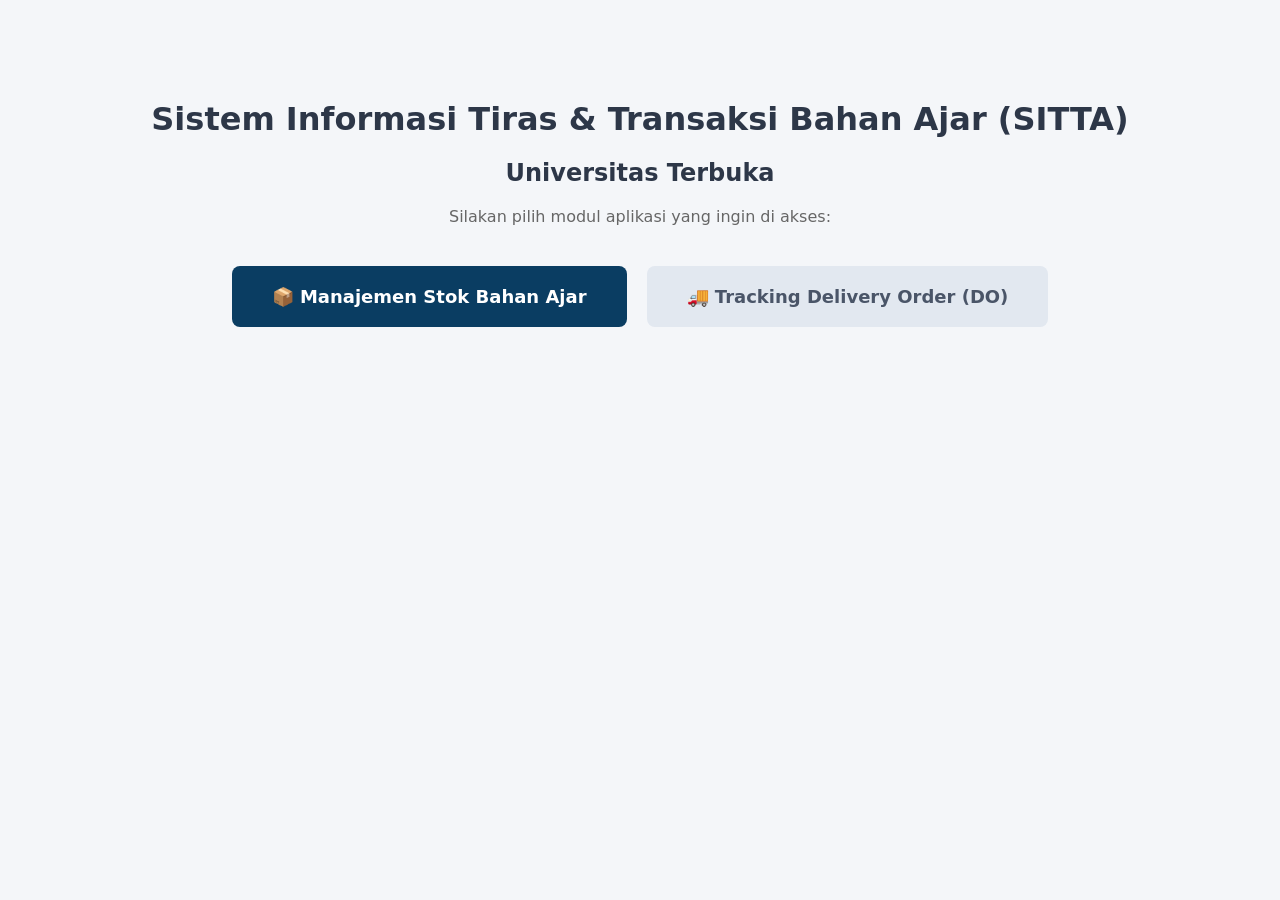
<file: index.html>
<!DOCTYPE html>
<html lang="id">
<head>
    <meta charset="UTF-8">
    <meta name="viewport" content="width=device-width, initial-scale=1.0">
    <title>SITTA UT - Dashboard Utama</title>
    <link rel="stylesheet" href="css/style.css">
</head>
<body>
    <div class="container text-center" style="margin-top: 100px;">
        <h1>Sistem Informasi Tiras & Transaksi Bahan Ajar (SITTA)</h1>
        <h2>Universitas Terbuka</h2>
        <p style="color: #666; margin-bottom: 40px;">Silakan pilih modul aplikasi yang ingin di akses:</p>
        <div style="display: flex; justify-content: center; gap: 20px;">
            <a href="stok.html" class="btn btn-primary" style="padding: 20px 40px; text-decoration: none; font-size: 18px;">📦 Manajemen Stok Bahan Ajar</a>
            <a href="tracking.html" class="btn btn-secondary" style="padding: 20px 40px; text-decoration: none; font-size: 18px;">🚚 Tracking Delivery Order (DO)</a>
        </div>
    </div>
</body>
</html>
</file>
<file: css/style.css>
/* ==========================================================================
   1. GLOBAL SYSTEM & VARIABLE RESET
   ========================================================================== */
:root {
    --bg-app: #f4f6f9;
    --surface: #ffffff;
    --text-main: #2d3748;
    --text-muted: #718096;
    
    /* UT Brand Identity Palette */
    --ut-blue: #0A3D62;
    --ut-blue-light: #e6f0fa;
    --ut-blue-hover: #072c47;
    
    /* Status Colors (Solid & Soft Accent) */
    --success-base: #2ecc71;
    --success-light: #eafaf1;
    --warning-base: #f39c12;
    --warning-light: #fef5e7;
    --danger-base: #e74c3c;
    --danger-light: #fdedec;
    
    --border: #e2e8f0;
    --radius-lg: 12px;
    --radius-md: 8px;
    --transition: all 0.25s ease;
}

body {
    font-family: 'Inter', 'Segoe UI', system-ui, -apple-system, sans-serif;
    background-color: var(--bg-app);
    color: var(--text-main);
    margin: 0;
    padding: 0;
    -webkit-font-smoothing: antialiased;
}

.container {
    max-width: 1140px; /* Ukuran ideal agar pandangan mata fokus / tidak terlalu lebar */
    margin: 40px auto;
    padding: 0 20px;
    box-sizing: border-box;
}

.text-center {
    text-align: center;
}

/* ==========================================================================
   2. APP HEADER & NAVIGATION
   ========================================================================== */
header {
    background: var(--surface);
    padding: 20px 30px;
    border-radius: var(--radius-lg);
    display: flex;
    align-items: center;
    justify-content: space-between;
    margin-bottom: 25px;
    box-shadow: 0 4px 6px -1px rgba(0, 0, 0, 0.05);
    border: 1px solid var(--border);
}

header h1 {
    font-size: 20px;
    font-weight: 700;
    color: var(--ut-blue);
    margin: 0;
}

.btn-back {
    color: var(--text-muted);
    text-decoration: none;
    font-weight: 600;
    font-size: 14px;
    display: inline-flex;
    align-items: center;
    gap: 8px;
    transition: var(--transition);
}

.btn-back:hover {
    color: var(--ut-blue);
    transform: translateX(-3px);
}

/* ==========================================================================
   3. MODERN CARDS LAYOUT
   ========================================================================== */
.card {
    background: var(--surface);
    border: 1px solid var(--border);
    border-radius: var(--radius-lg);
    padding: 30px;
    margin-bottom: 25px;
    box-shadow: 0 4px 6px -1px rgba(0, 0, 0, 0.02), 0 2px 4px -1px rgba(0, 0, 0, 0.02);
}

.card h3 {
    margin-top: 0;
    margin-bottom: 20px;
    font-size: 16px;
    font-weight: 700;
    text-transform: uppercase;
    letter-spacing: 0.5px;
    color: var(--ut-blue);
    display: flex;
    align-items: center;
    gap: 10px;
    border-bottom: 2px solid var(--bg-app);
    padding-bottom: 12px;
}

.bg-light {
    background-color: #f8fafc;
}

.bg-warning-light {
    background-color: var(--warning-light);
    border-color: #fadbd8;
}

/* ==========================================================================
   4. FORM LAYOUT & COMPONENT INPUT
   ========================================================================== */
.form-grid, .filter-grid {
    display: grid;
    grid-template-columns: repeat(2, 1fr); /* Membagi 2 kolom agar seimbang dan rapi */
    gap: 20px 25px;
}

/* Responsif: Di layar kecil/laptop mini otomatis jadi 1 kolom */
@media (max-width: 768px) {
    .form-grid, .filter-grid {
        grid-template-columns: 1fr;
    }
}

.form-group-full {
    grid-column: span 2;
}

@media (max-width: 768px) {
    .form-group-full {
        grid-column: span 1;
    }
}

label {
    display: block;
    font-size: 13px;
    font-weight: 600;
    color: #4a5568;
    margin-bottom: 8px;
}

input[type="text"],
input[type="number"],
input[type="date"],
select,
textarea {
    width: 100%;
    padding: 11px 16px;
    font-size: 14px;
    color: var(--text-main);
    background-color: #fff;
    border: 1px solid #cbd5e1;
    border-radius: var(--radius-md);
    box-sizing: border-box;
    transition: var(--transition);
}

input:focus, select:focus, textarea:focus {
    outline: none;
    border-color: var(--ut-blue);
    box-shadow: 0 0 0 3px rgba(10, 61, 98, 0.15);
}

.input-disabled {
    background-color: #f1f5f9;
    color: var(--text-muted);
    cursor: not-allowed;
}

textarea {
    min-height: 90px;
    resize: vertical;
}

.checkbox-group {
    padding: 5px 0;
}

.checkbox-group label {
    display: flex;
    align-items: center;
    gap: 10px;
    color: var(--text-main);
    cursor: pointer;
    font-size: 14px;
}

.checkbox-group input[type="checkbox"] {
    width: 16px;
    height: 16px;
    cursor: pointer;
}

/* ==========================================================================
   5. CONTEMPORARY BUTTONS
   ========================================================================== */
.btn {
    display: inline-flex;
    align-items: center;
    justify-content: center;
    gap: 8px;
    padding: 12px 24px;
    font-size: 14px;
    font-weight: 600;
    border-radius: var(--radius-md);
    border: none;
    cursor: pointer;
    transition: var(--transition);
    text-decoration: none;
}

.btn-primary { background-color: var(--ut-blue); color: #ffffff; }
.btn-primary:hover { background-color: var(--ut-blue-hover); transform: translateY(-1px); }

.btn-secondary { background-color: #e2e8f0; color: #4a5568; }
.btn-secondary:hover { background-color: #cbd5e1; }

.btn-success { background-color: var(--success-base); color: #ffffff; width: 100%; }
.btn-success:hover { background-color: #27ae60; box-shadow: 0 4px 12px rgba(46, 204, 113, 0.2); }

.btn-sm {
    padding: 6px 12px;
    font-size: 12px;
    border-radius: 6px;
}

/* ==========================================================================
   6. PREMIUM CLEAN TABLE DESIGN
   ========================================================================== */
.table-container {
    background: var(--surface);
    border: 1px solid var(--border);
    border-radius: var(--radius-lg);
    overflow: hidden;
    box-shadow: 0 4px 6px -1px rgba(0, 0, 0, 0.02);
}

.table-responsive {
    width: 100%;
    border-collapse: collapse;
    background: var(--surface);
}

.table-responsive th {
    background-color: #f8fafc;
    color: #475569;
    font-weight: 700;
    font-size: 12px;
    text-transform: uppercase;
    letter-spacing: 0.5px;
    padding: 16px 20px;
    border-bottom: 2px solid var(--border);
}

.table-responsive td {
    padding: 18px 20px;
    border-bottom: 1px solid var(--border);
    font-size: 14px;
    vertical-align: middle;
}

.table-responsive tr:last-child td {
    border-bottom: none;
}

.table-responsive tr:hover {
    background-color: #f8fafc;
}

/* ==========================================================================
   7. MINIMALIST BADGES & LABELS
   ========================================================================== */
.badge {
    display: inline-flex;
    align-items: center;
    gap: 6px;
    padding: 6px 12px;
    font-size: 12px;
    font-weight: 600;
    border-radius: 30px;
    text-align: center;
}

.badge-success { background-color: var(--success-light); color: #1e7e34; border: 1px solid #c3e6cb; }
.badge-warning { background-color: var(--warning-light); color: #d35400; border: 1px solid #fdebd0; }
.badge-danger { background-color: var(--danger-light); color: #c0392b; border: 1px solid #fadbd8; }
.badge-info { background-color: var(--ut-blue-light); color: var(--ut-blue); border: 1px solid #b9d7f2; }

code {
    background: #f1f5f9;
    padding: 3px 6px;
    border-radius: 4px;
    font-family: 'Courier New', Courier, monospace;
    font-weight: 600;
    color: #0f172a;
}

.detail-paket-box {
    background-color: #f0f7ff;
    border-left: 4px solid var(--ut-blue);
    padding: 20px;
    border-radius: var(--radius-md);
    margin-top: 10px;
}

.text-danger {
    color: var(--danger-base);
    font-size: 13px;
    font-weight: 500;
    margin-top: 8px;
}
</file>
